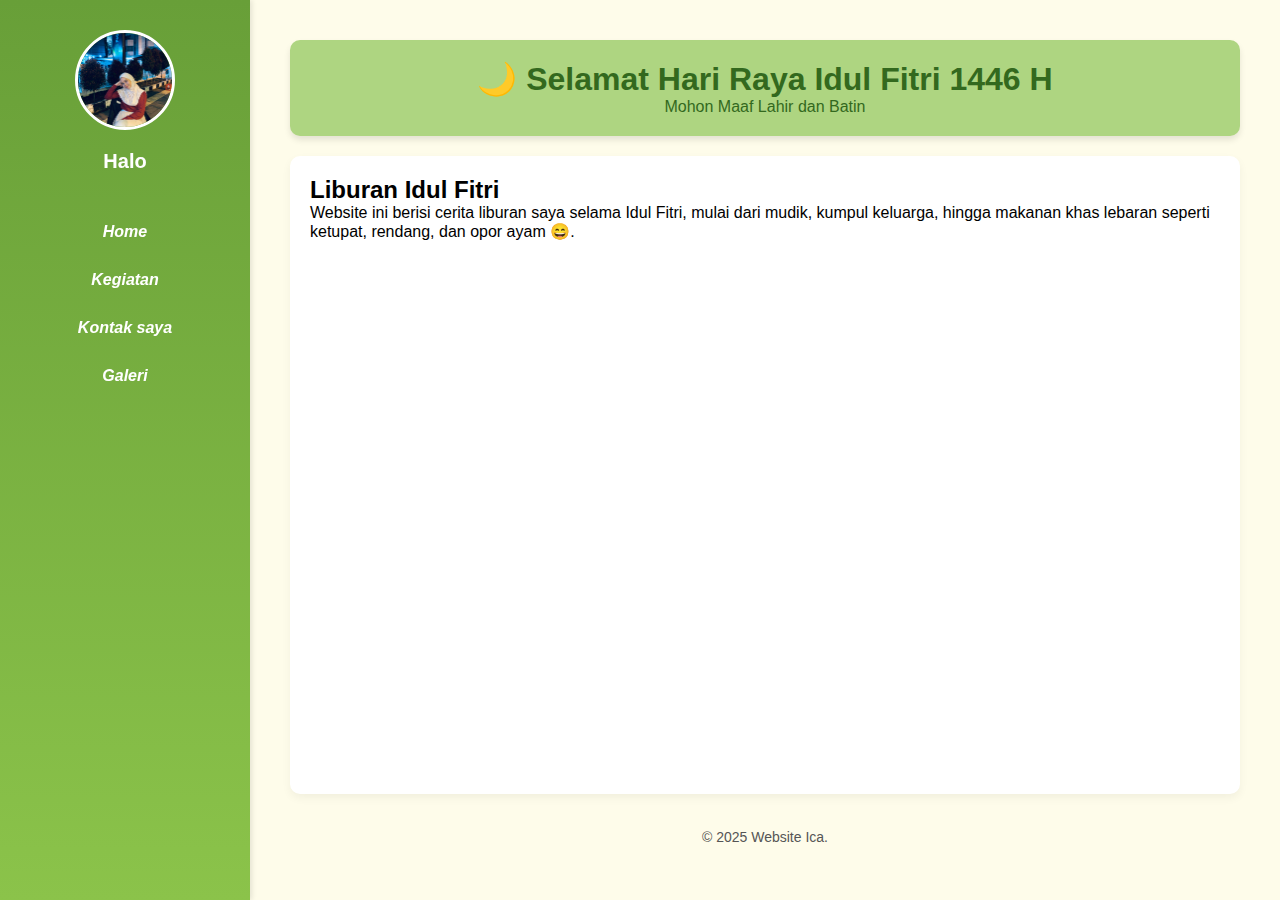
<file: index.html>
<!DOCTYPE html>
<html lang="id">
<head>
  <meta charset="UTF-8" />
  <meta name="viewport" content="width=device-width, initial-scale=1.0" />
  <title>Dashboard Ica - Lebaran</title>
  <style>
    * {
      margin: 0;
      padding: 0;
      box-sizing: border-box;
      font-family: 'Segoe UI', Tahoma, Geneva, Verdana, sans-serif;
    }

    html, body {
      height: 100%;
    }

    body {
      display: flex;
      background-image: url('https://i.ibb.co/YhRbT8v/ketupat.png');
      background-size: 80px;
      background-repeat: repeat;
      background-color: #fefcea;
    }

    .sidebar {
      width: 250px;
      background: linear-gradient(#689f38, #8bc34a);
      color: white;
      padding-top: 30px;
      display: flex;
      flex-direction: column;
      align-items: center;
      box-shadow: 2px 0 5px rgba(0,0,0,0.1);
      position: fixed;
      height: 100vh;
    }

    .sidebar img {
      width: 100px;
      height: 100px;
      border-radius: 50%;
      object-fit: cover;
      border: 3px solid white;
      margin-bottom: 20px;
    }

    .sidebar h2 {
      font-size: 20px;
      margin-bottom: 30px;
    }

    .sidebar ul {
      list-style: none;
      width: 100%;
      padding-left: 0;
    }

    .sidebar ul li {
      width: 100%;
      text-align: center;
      margin: 10px 0;
    }

    .sidebar ul li a {
      color: white;
      text-decoration: none;
      font-weight: bold;
      font-style: italic;
      display: block;
      padding: 10px;
      transition: background 0.3s;
    }

    .sidebar ul li a:hover {
      background-color: #558b2f;
    }

    .main-content {
      margin-left: 250px;
      display: flex;
      flex-direction: column;
      min-height: 100vh;
      width: 100%;
      padding: 40px;
    }

    header {
      background-color: #aed581;
      color: #33691e;
      padding: 20px;
      border-radius: 10px;
      margin-bottom: 20px;
      box-shadow: 0 4px 6px rgba(0,0,0,0.1);
      text-align: center;
    }

    section {
      background-color: white;
      padding: 20px;
      border-radius: 10px;
      box-shadow: 0 4px 10px rgba(0,0,0,0.05);
      flex: 1;
    }

    footer {
      text-align: center;
      color: #555;
      font-size: 14px;
      margin-top: 20px;
      padding: 15px 0;
    }

    @media (max-width: 768px) {
      body {
        flex-direction: column;
      }

      .sidebar {
        width: 100%;
        height: auto;
        position: relative;
        flex-direction: row;
        justify-content: space-around;
        padding: 20px 10px;
      }

      .sidebar img, .sidebar h2 {
        display: none;
      }

      .main-content {
        margin-left: 0;
        padding: 20px;
      }
    }
  </style>
</head>
<body>

  <div class="sidebar">
    <img src="icaa.jpg" alt="Foto Profil Ica">
    <h2>Halo</h2>
    <ul>
      <li><a href="index.html">Home</a></li>
      <li><a href="tentang.html">Kegiatan</a></li>
      <li><a href="kontak.html">Kontak saya</a></li>
      <li><a href="Galeri.html">Galeri</a></li>
    </ul>
  </div>

  <div class="main-content">
    <header>
      <h1>🌙 Selamat Hari Raya Idul Fitri 1446 H</h1>
      <p>Mohon Maaf Lahir dan Batin</p>
    </header>

    <section>
      <h2>Liburan Idul Fitri</h2>
      <p>Website ini berisi cerita liburan saya selama Idul Fitri, mulai dari mudik, kumpul keluarga, hingga makanan khas lebaran seperti ketupat, rendang, dan opor ayam 😄.</p>
    </section>

    <footer>
      <p>&copy; 2025 Website Ica.</p>
    </footer>
  </div>

</body>
</html>
</file>
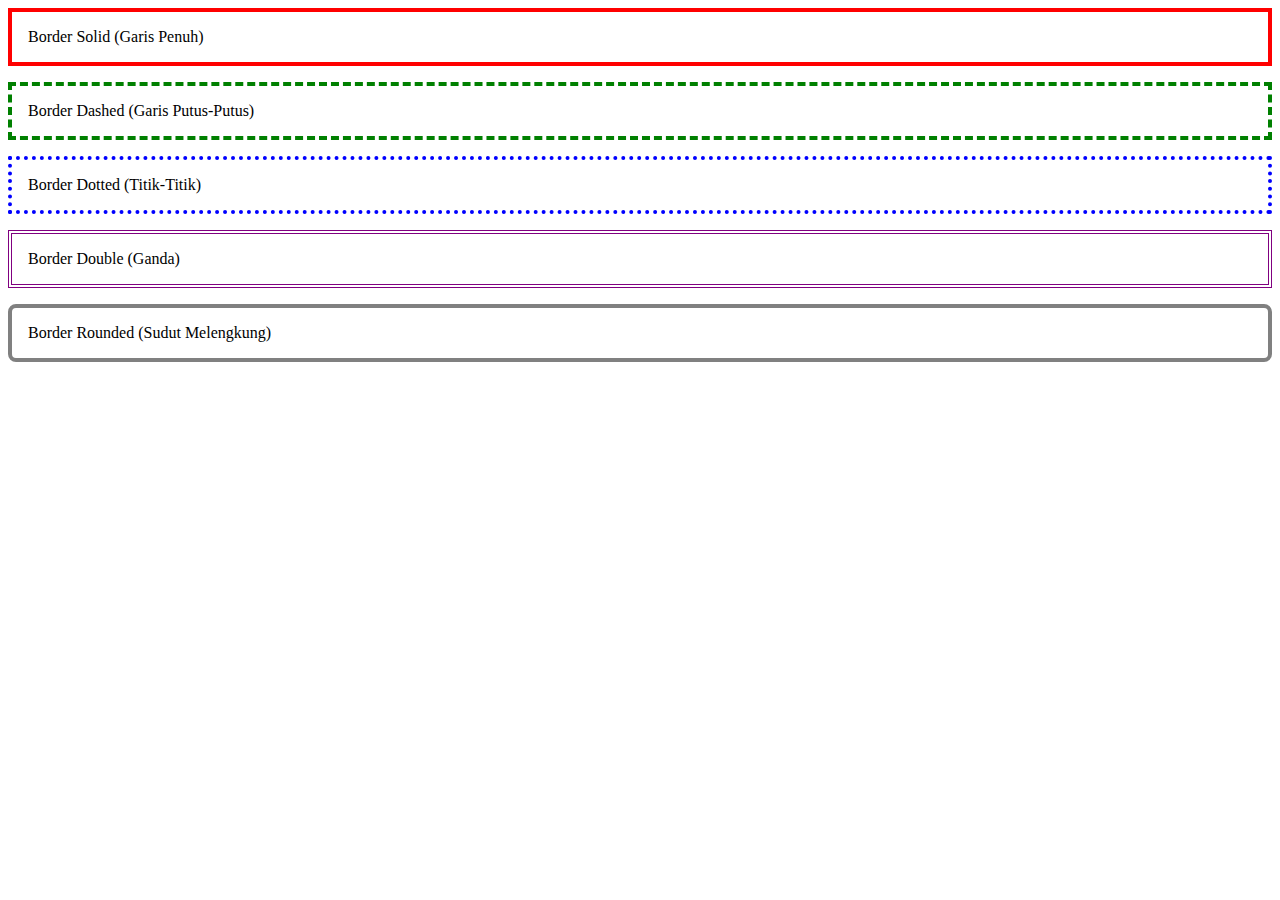
<file: border-styles.html>
<html lang="en">
<head>
    <meta charset="UTF-8">
    <meta name="viewport" content="width=device-width, initial-scale=1.0">
    <title>Border Styles</title>
    <style>
        .border-solid {
            border: 4px solid red;
            padding: 16px;
            margin-bottom: 16px;
        }
        .border-dashed {
            border: 4px dashed green;
            padding: 16px;
            margin-bottom: 16px;
        }
        .border-dotted {
            border: 4px dotted blue;
            padding: 16px;
            margin-bottom: 16px;
        }
        .border-double {
            border: 4px double purple;
            padding: 16px;
            margin-bottom: 16px;
        }
        .border-rounded {
            border: 4px solid gray;
            border-radius: 8px;
            padding: 16px;
            margin-bottom: 16px;
        }
    </style>
</head>
<body>
    <div class="border-solid">
        Border Solid (Garis Penuh)
    </div>
    <div class="border-dashed">
        Border Dashed (Garis Putus-Putus)
    </div>
    <div class="border-dotted">
        Border Dotted (Titik-Titik)
    </div>
    <div class="border-double">
        Border Double (Ganda)
    </div>
    <div class="border-rounded">
        Border Rounded (Sudut Melengkung)
    </div>
</body>
</html>
</file>
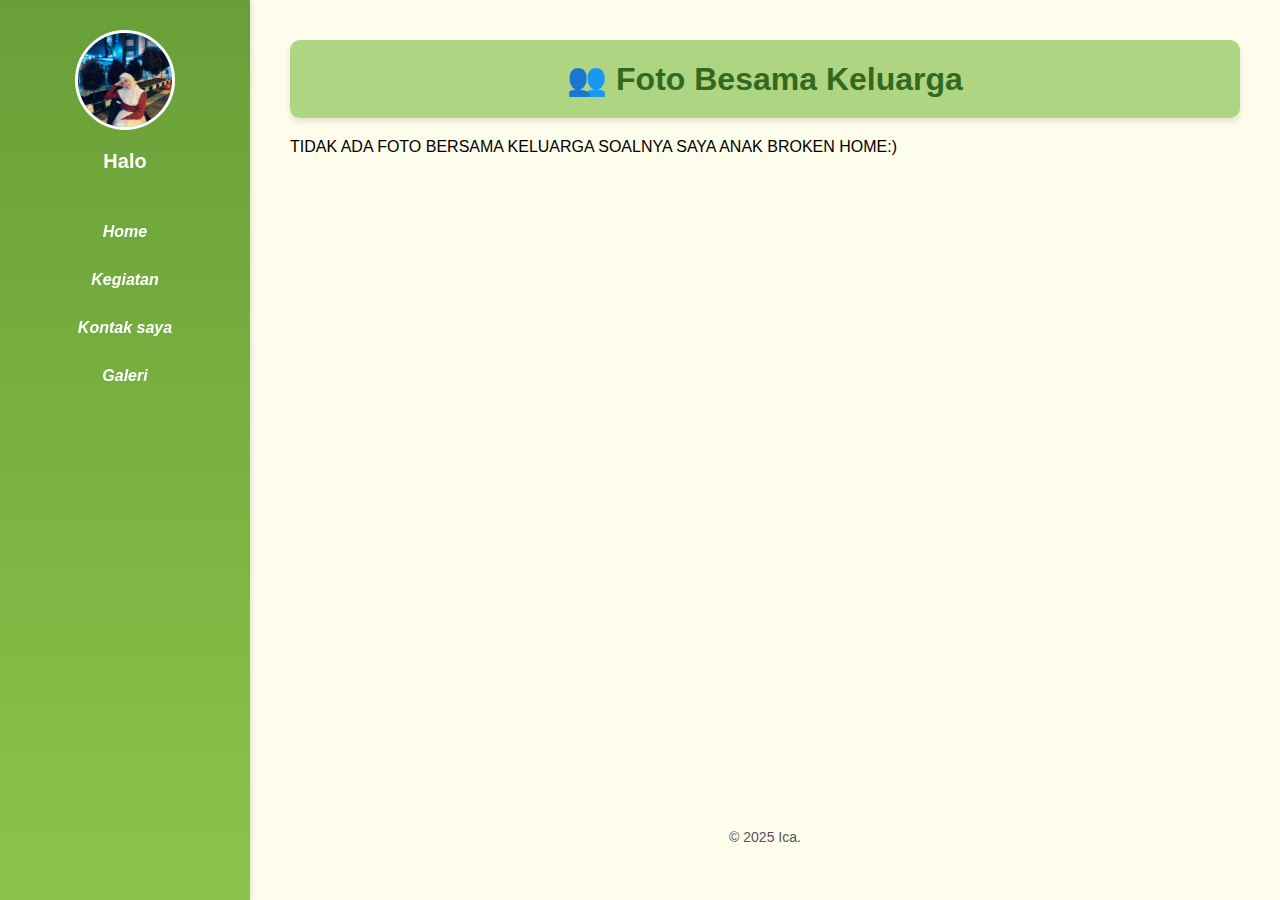
<file: Galeri.html>
<!DOCTYPE html>
<html lang="id">
<head>
  <meta charset="UTF-8" />
  <meta name="viewport" content="width=device-width, initial-scale=1.0" />
  <title>Galeri</title>
  <style>
    * {
      margin: 0;
      padding: 0;
      box-sizing: border-box;
      font-family: 'Segoe UI', Tahoma, Geneva, Verdana, sans-serif;
    }

    html, body {
      height: 100%;
    }

    body {
      display: flex;
      background-image: url('https://i.ibb.co/YhRbT8v/ketupat.png');
      background-size: 80px;
      background-repeat: repeat;
      background-color: #fefcea;
    }

    .sidebar {
      width: 250px;
      background: linear-gradient(#689f38, #8bc34a);
      color: white;
      padding-top: 30px;
      display: flex;
      flex-direction: column;
      align-items: center;
      box-shadow: 2px 0 5px rgba(0,0,0,0.1);
      position: fixed;
      height: 100vh;
    }

    .sidebar img {
      width: 100px;
      height: 100px;
      border-radius: 50%;
      object-fit: cover;
      border: 3px solid white;
      margin-bottom: 20px;
    }

    .sidebar h2 {
      font-size: 20px;
      margin-bottom: 30px;
    }

    .sidebar ul {
      list-style: none;
      width: 100%;
      padding-left: 0;
    }

    .sidebar ul li {
      width: 100%;
      text-align: center;
      margin: 10px 0;
    }

    .sidebar ul li a {
      color: white;
      text-decoration: none;
      font-weight: bold;
      font-style: italic;
      display: block;
      padding: 10px;
      transition: background 0.3s;
    }

    .sidebar ul li a:hover {
      background-color: #558b2f;
    }

    .main-content {
      margin-left: 250px;
      display: flex;
      flex-direction: column;
      min-height: 100vh;
      width: 100%;
      padding: 40px;
    }

    header {
      background-color: #aed581;
      color: #33691e;
      padding: 20px;
      border-radius: 10px;
      margin-bottom: 20px;
      box-shadow: 0 4px 6px rgba(0,0,0,0.1);
      text-align: center;
    }

    section {
      background-color: white;
      padding: 20px;
      border-radius: 10px;
      box-shadow: 0 4px 10px rgba(0,0,0,0.05);
      margin-bottom: 20px;
    }

    footer {
      text-align: center;
      color: #555;
      font-size: 14px;
      margin-top: auto;
      padding: 15px 0;
    }

    @media (max-width: 768px) {
      body {
        flex-direction: column;
      }

      .sidebar {
        width: 100%;
        height: auto;
        position: relative;
        flex-direction: row;
        justify-content: space-around;
        padding: 20px 10px;
      }

      .sidebar img, .sidebar h2 {
        display: none;
      }

      .main-content {
        margin-left: 0;
        padding: 20px;
      }
    }
  </style>
</head>
<body>

  <div class="sidebar">
    <img src="icaa.jpg" alt="Foto Profil Ica">
    <h2>Halo</h2>
    <ul>
      <li><a href="index.html">Home</a></li>
      <li><a href="tentang.html">Kegiatan</a></li>
      <li><a href="kontak.html">Kontak saya</a></li>
      <li><a href="Galeri.html">Galeri</a></li>
    </ul>
  </div>

  <div class="main-content">
    <header>
      <h1>👥 Foto Besama Keluarga</h1>
    </header>
</p> TIDAK ADA FOTO BERSAMA KELUARGA SOALNYA SAYA ANAK BROKEN HOME:)
      </p>
    </section>

    <footer>
      <p>&copy; 2025 Ica.</p>
    </footer>
  </div>

</body>
</html>
</file>
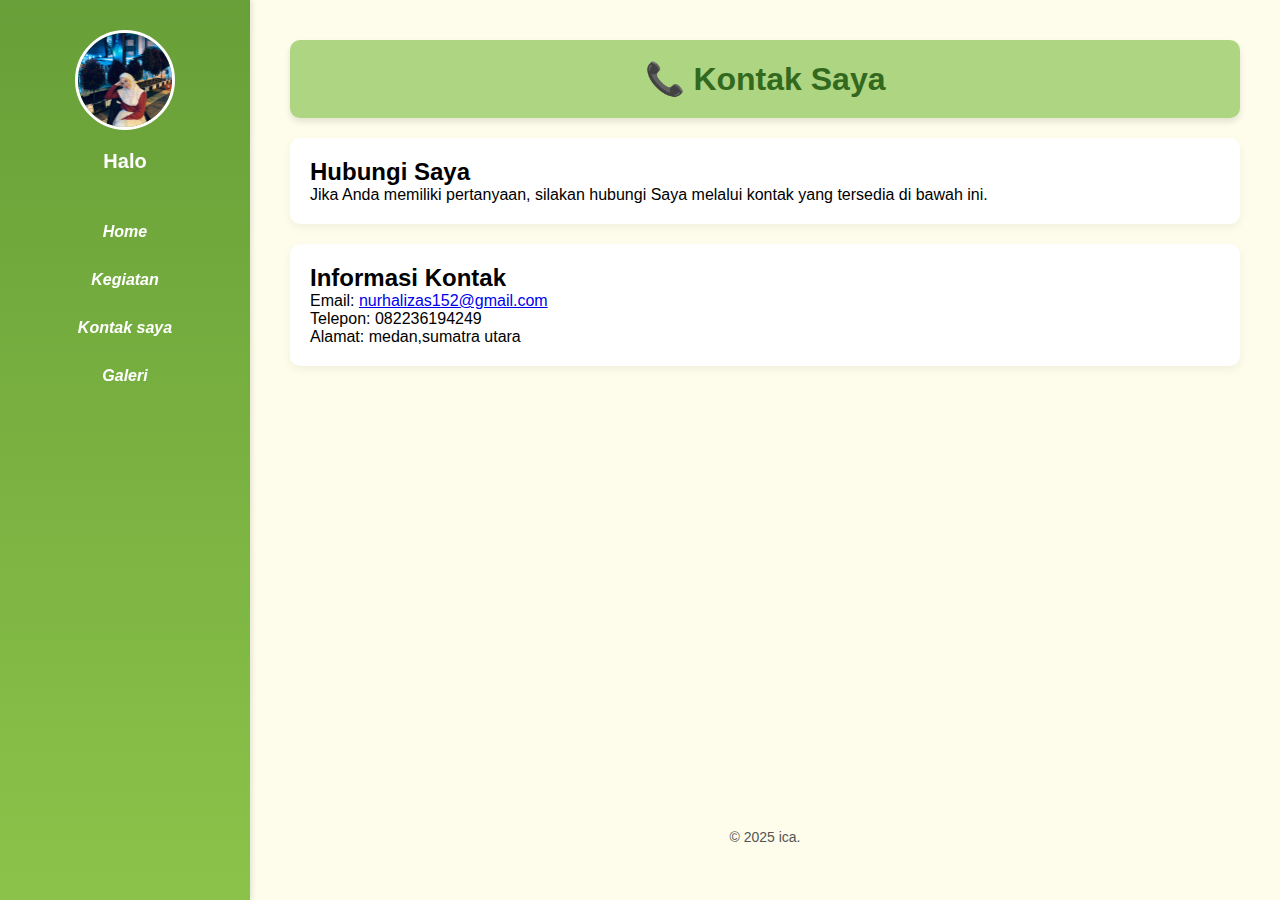
<file: kontak.html>
<!DOCTYPE html>
<html lang="id">
<head>
  <meta charset="UTF-8" />
  <meta name="viewport" content="width=device-width, initial-scale=1.0" />
  <title>Kontak Kami</title>
  <style>
    * {
      margin: 0;
      padding: 0;
      box-sizing: border-box;
      font-family: 'Segoe UI', Tahoma, Geneva, Verdana, sans-serif;
    }

    html, body {
      height: 100%;
    }

    body {
      display: flex;
      background-image: url('https://i.ibb.co/YhRbT8v/ketupat.png');
      background-size: 80px;
      background-repeat: repeat;
      background-color: #fefcea;
    }

    .sidebar {
      width: 250px;
      background: linear-gradient(#689f38, #8bc34a);
      color: white;
      padding-top: 30px;
      display: flex;
      flex-direction: column;
      align-items: center;
      box-shadow: 2px 0 5px rgba(0,0,0,0.1);
      position: fixed;
      height: 100vh;
    }

    .sidebar img {
      width: 100px;
      height: 100px;
      border-radius: 50%;
      object-fit: cover;
      border: 3px solid white;
      margin-bottom: 20px;
    }

    .sidebar h2 {
      font-size: 20px;
      margin-bottom: 30px;
    }

    .sidebar ul {
      list-style: none;
      width: 100%;
      padding-left: 0;
    }

    .sidebar ul li {
      width: 100%;
      text-align: center;
      margin: 10px 0;
    }

    .sidebar ul li a {
      color: white;
      text-decoration: none;
      font-weight: bold;
      font-style: italic;
      display: block;
      padding: 10px;
      transition: background 0.3s;
    }

    .sidebar ul li a:hover {
      background-color: #558b2f;
    }

    .main-content {
      margin-left: 250px;
      display: flex;
      flex-direction: column;
      min-height: 100vh;
      width: 100%;
      padding: 40px;
    }

    header {
      background-color: #aed581;
      color: #33691e;
      padding: 20px;
      border-radius: 10px;
      margin-bottom: 20px;
      box-shadow: 0 4px 6px rgba(0,0,0,0.1);
      text-align: center;
    }

    section {
      background-color: white;
      padding: 20px;
      border-radius: 10px;
      box-shadow: 0 4px 10px rgba(0,0,0,0.05);
      margin-bottom: 20px;
    }

    footer {
      text-align: center;
      color: #555;
      font-size: 14px;
      margin-top: auto;
      padding: 15px 0;
    }

    @media (max-width: 768px) {
      body {
        flex-direction: column;
      }

      .sidebar {
        width: 100%;
        height: auto;
        position: relative;
        flex-direction: row;
        justify-content: space-around;
        padding: 20px 10px;
      }

      .sidebar img, .sidebar h2 {
        display: none;
      }

      .main-content {
        margin-left: 0;
        padding: 20px;
      }
    }
  </style>
</head>
<body>

  <div class="sidebar">
    <img src="icaa.jpg" alt="Foto Profil Ica">
    <h2>Halo</h2>
    <ul>
      <li><a href="index.html">Home</a></li>
      <li><a href="tentang.html">Kegiatan</a></li>
      <li><a href="kontak.html">Kontak saya</a></li>
      <li><a href="Galeri.html">Galeri</a></li>
    </ul>
  </div>

  <div class="main-content">
    <header>
      <h1>📞 Kontak Saya</h1>
    </header>

    <section>
      <h2>Hubungi Saya</h2>
      <p>Jika Anda memiliki pertanyaan, silakan hubungi Saya melalui kontak yang tersedia di bawah ini.</p>
    </section>

    <section>
      <h2>Informasi Kontak</h2>
      <p>Email: <a href="nurhalizas152@gmail.com">nurhalizas152@gmail.com</a></p>
      <p>Telepon: 082236194249</p>
      <p>Alamat: medan,sumatra utara</p>
    </section>

    <footer>
      <p>&copy; 2025 ica.</p>
    </footer>
  </div>

</body>
</html>
</file>
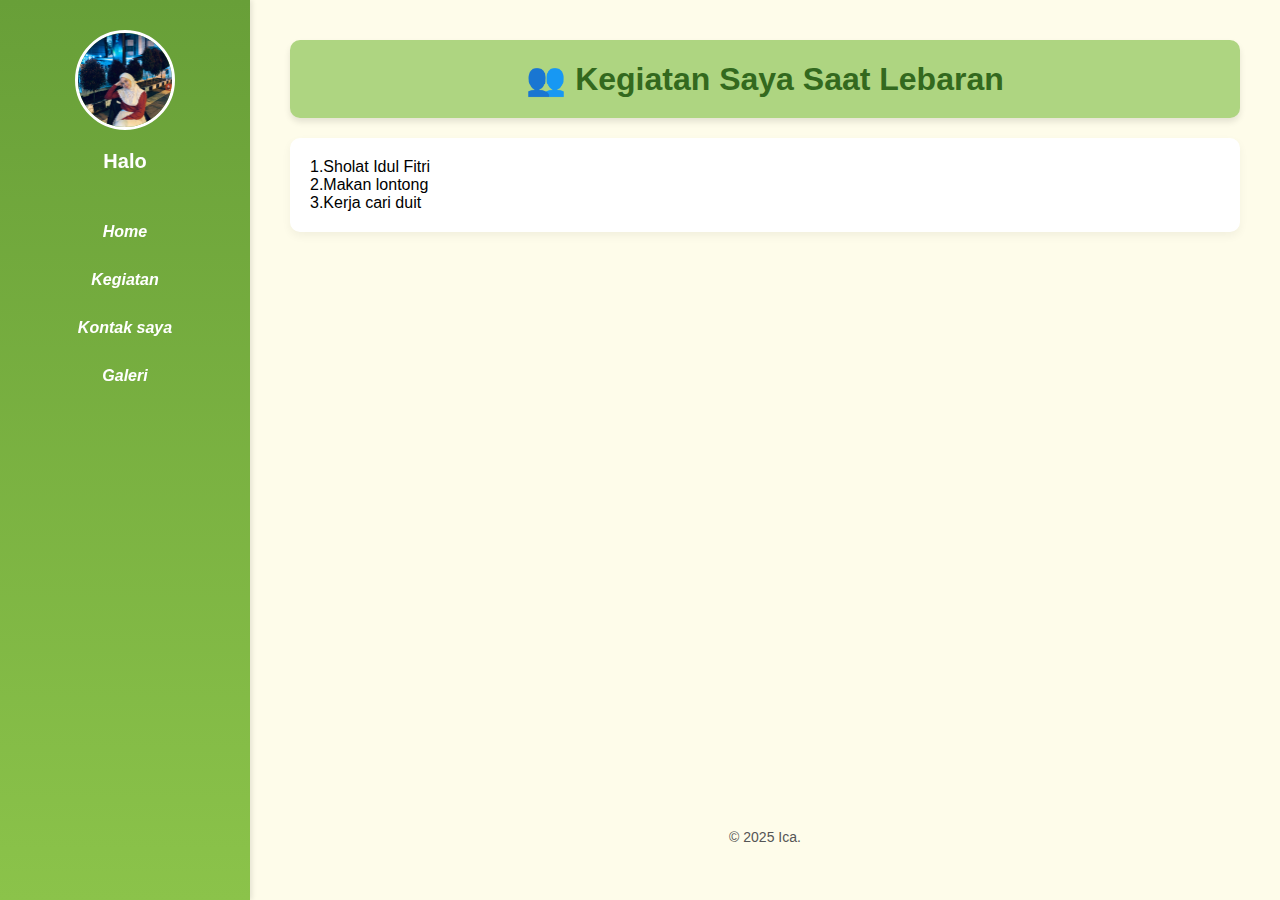
<file: tentang.html>
<!DOCTYPE html>
<html lang="id">
<head>
  <meta charset="UTF-8" />
  <meta name="viewport" content="width=device-width, initial-scale=1.0" />
  <title>Kegiatan Saya Saat Lebaran</title>
  <style>
    * {
      margin: 0;
      padding: 0;
      box-sizing: border-box;
      font-family: 'Segoe UI', Tahoma, Geneva, Verdana, sans-serif;
    }

    html, body {
      height: 100%;
    }

    body {
      display: flex;
      background-image: url('https://i.ibb.co/YhRbT8v/ketupat.png');
      background-size: 80px;
      background-repeat: repeat;
      background-color: #fefcea;
    }

    .sidebar {
      width: 250px;
      background: linear-gradient(#689f38, #8bc34a);
      color: white;
      padding-top: 30px;
      display: flex;
      flex-direction: column;
      align-items: center;
      box-shadow: 2px 0 5px rgba(0,0,0,0.1);
      position: fixed;
      height: 100vh;
    }

    .sidebar img {
      width: 100px;
      height: 100px;
      border-radius: 50%;
      object-fit: cover;
      border: 3px solid white;
      margin-bottom: 20px;
    }

    .sidebar h2 {
      font-size: 20px;
      margin-bottom: 30px;
    }

    .sidebar ul {
      list-style: none;
      width: 100%;
      padding-left: 0;
    }

    .sidebar ul li {
      width: 100%;
      text-align: center;
      margin: 10px 0;
    }

    .sidebar ul li a {
      color: white;
      text-decoration: none;
      font-weight: bold;
      font-style: italic;
      display: block;
      padding: 10px;
      transition: background 0.3s;
    }

    .sidebar ul li a:hover {
      background-color: #558b2f;
    }

    .main-content {
      margin-left: 250px;
      display: flex;
      flex-direction: column;
      min-height: 100vh;
      width: 100%;
      padding: 40px;
    }

    header {
      background-color: #aed581;
      color: #33691e;
      padding: 20px;
      border-radius: 10px;
      margin-bottom: 20px;
      box-shadow: 0 4px 6px rgba(0,0,0,0.1);
      text-align: center;
    }

    section {
      background-color: white;
      padding: 20px;
      border-radius: 10px;
      box-shadow: 0 4px 10px rgba(0,0,0,0.05);
      margin-bottom: 20px;
    }

    footer {
      text-align: center;
      color: #555;
      font-size: 14px;
      margin-top: auto;
      padding: 15px 0;
    }

    @media (max-width: 768px) {
      body {
        flex-direction: column;
      }

      .sidebar {
        width: 100%;
        height: auto;
        position: relative;
        flex-direction: row;
        justify-content: space-around;
        padding: 20px 10px;
      }

      .sidebar img, .sidebar h2 {
        display: none;
      }

      .main-content {
        margin-left: 0;
        padding: 20px;
      }
    }
  </style>
</head>
<body>

  <div class="sidebar">
    <img src="icaa.jpg" alt="Foto Profil Ica">
    <h2>Halo</h2>
    <ul>
      <li><a href="index.html">Home</a></li>
      <li><a href="tentang.html">Kegiatan</a></li>
      <li><a href="kontak.html">Kontak saya</a></li>
      <li><a href="Galeri.html">Galeri</a></li>
    </ul>
  </div>

  <div class="main-content">
    <header>
      <h1>👥 Kegiatan Saya Saat Lebaran</h1>
    </header>

    <section>
      <p>1.Sholat Idul Fitri   </p>
    </p> 2.Makan lontong   </p>
</p>  3.Kerja cari duit   </p>

      </p>
    </section>

    <footer>
      <p>&copy; 2025 Ica.</p>
    </footer>
  </div>

</body>
</html>
</file>
